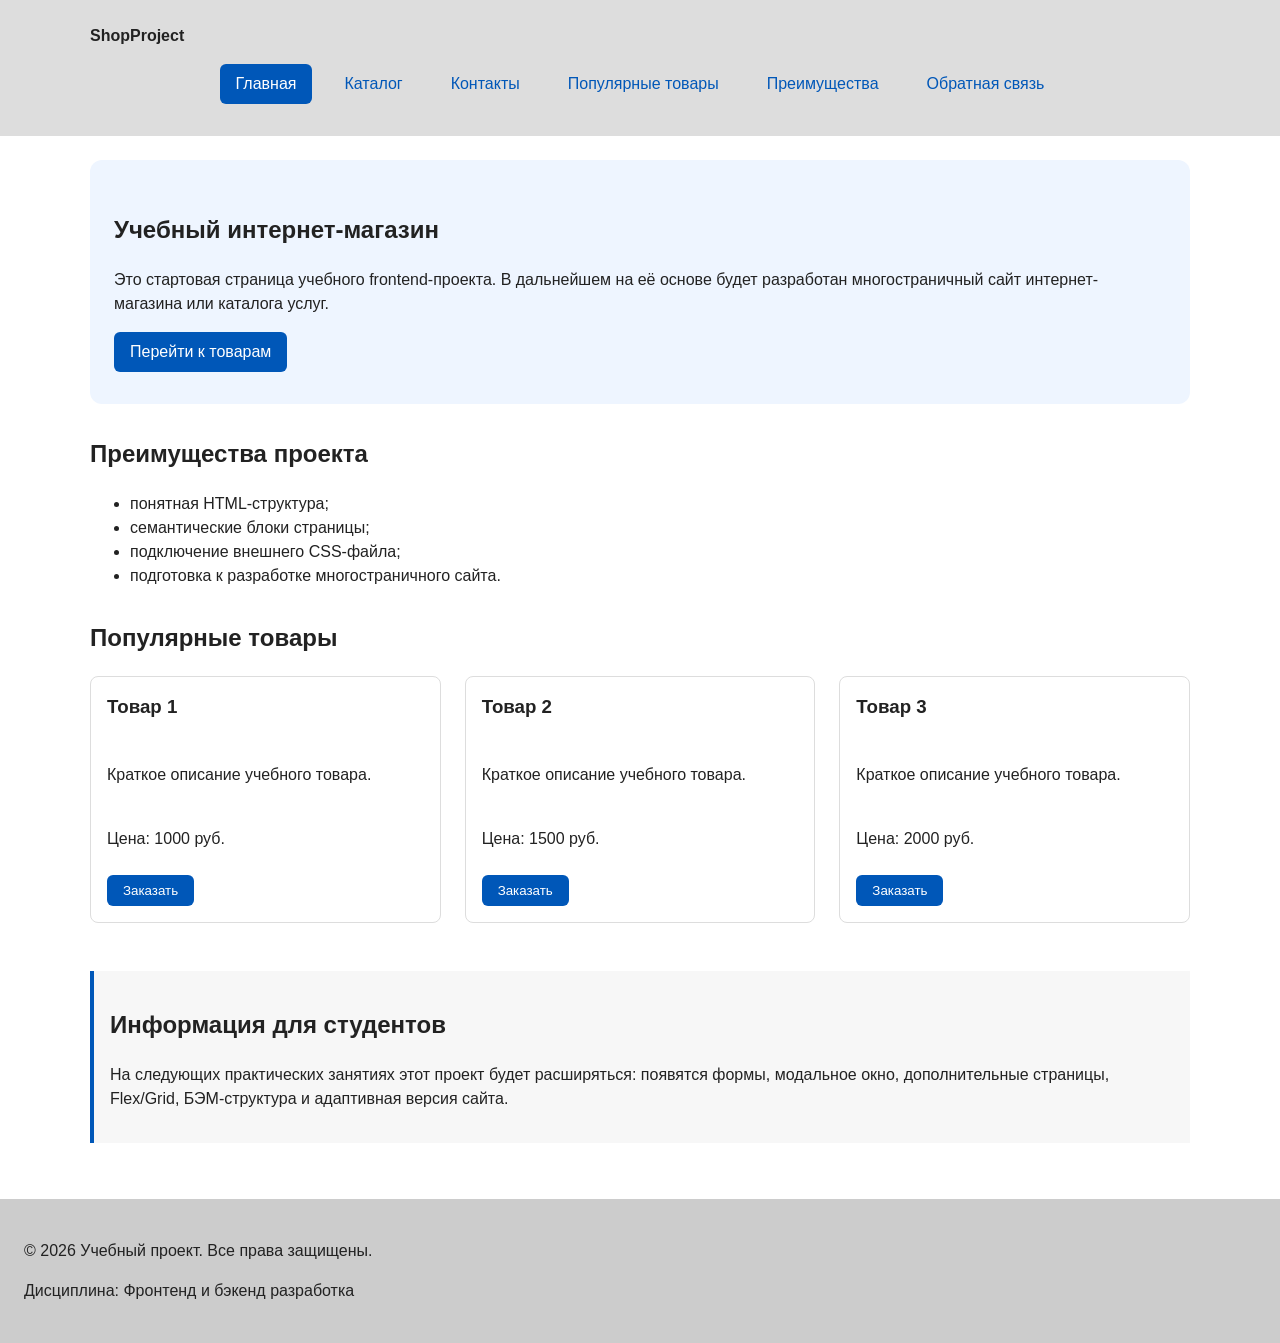
<file: index.html>
<!DOCTYPE html>
<html lang="ru">
<head>
  <meta charset="UTF-8">
  <meta name="viewport" content="width=device-width, initial-scale=1.0">
  <title>Учебный интернет-магазин</title>
  <link rel="stylesheet" href="css/style.css">
  <script src="js/main.js" defer></script>
  <meta property="og:type" content="website">
  <meta property="og:title" content="Учебный интернет-магазин">
  <meta property="og:description" content="Учебный frontend-проект интернет-магазина.">
  <meta property="og:image" content="https://zcryl.github.io/kr1-html-css-shop/images/preview.jpg">

</head>
<body class="page">
  <header class="site-header">
  <div class="site-header__inner">
    <a class="site-header__logo" href="index.html">ShopProject</a>

    <nav class="site-nav" aria-label="Основная навигация">
      <ul class="site-nav__list">
        <li class="site-nav__item"><a class="site-nav__link site-nav__link--active" aria-current="page" href="index.html">Главная</a></li>
        <li class="site-nav__item"><a class="site-nav__link" href="catalog.html">Каталог</a></li>
        <li class="site-nav__item"><a class="site-nav__link" href="contacts.html">Контакты</a></li>
        <li class="site-nav__item"><a class="site-nav__link" href="index.html#popular">Популярные товары</a></li>
        <li class="site-nav__item"><a class="site-nav__link" href="index.html#advantages">Преимущества</a></li>
        <li class="site-nav__item"><a class="site-nav__link" href="index.html#contacts">Обратная связь</a></li>
      </ul>
    </nav>
  </div>
  </header>


  <main class="page__main">
    <section class="hero">
      <h1>Учебный интернет-магазин</h1>
      <p>
        Это стартовая страница учебного frontend-проекта.
        В дальнейшем на её основе будет разработан многостраничный сайт
        интернет-магазина или каталога услуг.
      </p>
      <a class="button button--primary" href="#popular">Перейти к товарам</a>
    </section>

    <section class="section" id="advantages">
      <h2 class="section__title">Преимущества проекта</h2>

      <ul class="advantages-list">
        <li>понятная HTML-структура;</li>
        <li>семантические блоки страницы;</li>
        <li>подключение внешнего CSS-файла;</li>
        <li>подготовка к разработке многостраничного сайта.</li>
      </ul>
    </section>

    <section class="section" id="popular">
      <h2 class="section__title">Популярные товары</h2>

      <div class="products-grid">
        <article class="product-card">
          <h3 class="product-card__title">Товар 1</h3>
          <p class="product-card__description">Краткое описание учебного товара.</p>
          <p class="product-card__price">Цена: 1000 руб.</p>
          <button class="button button--primary product-card__button" type="button" data-product="Товар 1">
            Заказать
          </button>
        </article>

        <article class="product-card">
          <h3 class="product-card__title">Товар 2</h3>
          <p class="product-card__description">Краткое описание учебного товара.</p>
          <p class="product-card__price">Цена: 1500 руб.</p>
          <button class="button button--primary product-card__button" type="button" data-product="Товар 2">
            Заказать
          </button>

        </article>

        <article class="product-card">
          <h3 class="product-card__title">Товар 3</h3>
          <p class="product-card__description">Краткое описание учебного товара.</p>
          <p class="product-card__price">Цена: 2000 руб.</p>
          <button class="button button--primary product-card__button" type="button" data-product="Товар 3">
            Заказать
          </button>
        </article>
      </div>
    </section>

    <aside class="aside-info">
      <h2>Информация для студентов</h2>
      <p>
        На следующих практических занятиях этот проект будет расширяться:
        появятся формы, модальное окно, дополнительные страницы, Flex/Grid,
        БЭМ-структура и адаптивная версия сайта.
      </p>
    </aside>
  </main>

  <footer class="site-footer" id="contacts">
    <p class="site-footer__text">&copy; 2026 Учебный проект. Все права защищены.</p>
    <p class="site-footer__text">Дисциплина: Фронтенд и бэкенд разработка</p>
  </footer>

  <dialog class="order-dialog" id="order-dialog" aria-labelledby="order-dialog-title">
    <h2 class="order-dialog__title" id="order-dialog-title">Оформление заявки</h2>

    <form class="order-form" id="order-form" action="#" method="post" novalidate>
      <input id="selected-product" name="selected-product" type="hidden">

      <div class="order-form__field">
        <label class="order-form__label" for="order-name">Имя</label>
        <input class="order-form__input"
          id="order-name"
          name="name"
          type="text"
          placeholder="Введите ваше имя"
          minlength="2"
          autocomplete="given-name"
          required
        >
      </div>

      <div class="order-form__field">
        <label class="order-form__label" for="order-email">E-mail</label>
        <input class="order-form__input"
          id="order-email"
          name="email"
          type="email"
          placeholder="example@mail.ru"
          autocomplete="email"
          required
        >
      </div>

      <div class="order-form__field">
        <label class="order-form__label" for="order-phone">Телефон</label>
        <input class="order-form__input"
          id="order-phone"
          name="phone"
          type="tel"
          inputmode="tel"
          placeholder="+7 (900) 000-00-00"
          pattern="^\+7 \(\d{3}\) \d{3}-\d{2}-\d{2}$"
          required
        >
        <small class="order-form__hint">Формат: +7 (900) 000-00-00</small>
      </div>

      <div class="order-form__field">
        <label class="order-form__label" for="order-date">Дата связи</label>
        <input class="order-form__input"
          id="order-date"
          name="date"
          type="date"
        >
      </div>

      <div class="order-form__field">
        <label class="order-form__label" for="order-topic">Тема заявки</label>
        <select class="order-form__select" id="order-topic" name="topic" required>
          <option value="">Выберите тему</option>
          <option value="product">Заказ товара</option>
          <option value="consultation">Консультация</option>
          <option value="delivery">Доставка</option>
        </select>
      </div>

      <div class="order-form__field">
        <label class="order-form__label" for="order-comment">Комментарий</label>
        <textarea class="order-form__textarea"
          id="order-comment"
          name="comment"
          rows="4"
          placeholder="Укажите дополнительную информацию"
        ></textarea>
      </div>

      <div class="order-form__field order-form__field--checkbox">
        <label class="order-form__label">
          <input class="order-form__input order-form__input--checkbox"
            id="order-agreement"
            name="agreement"
            type="checkbox"
            required
          >
          Я согласен на обработку данных
        </label>
      </div>

      <div class="order-form__actions">
        <button class="button button--secondary" type="button" id="close-order-dialog">Закрыть</button>
        <button class="button button--primary" type="submit">Отправить заявку</button>
      </div>
    </form>
  </dialog>

  <p class="success-message" id="success-message" hidden>
    Форма успешно отправлена!
  </p>

</body>
</html>
</file>
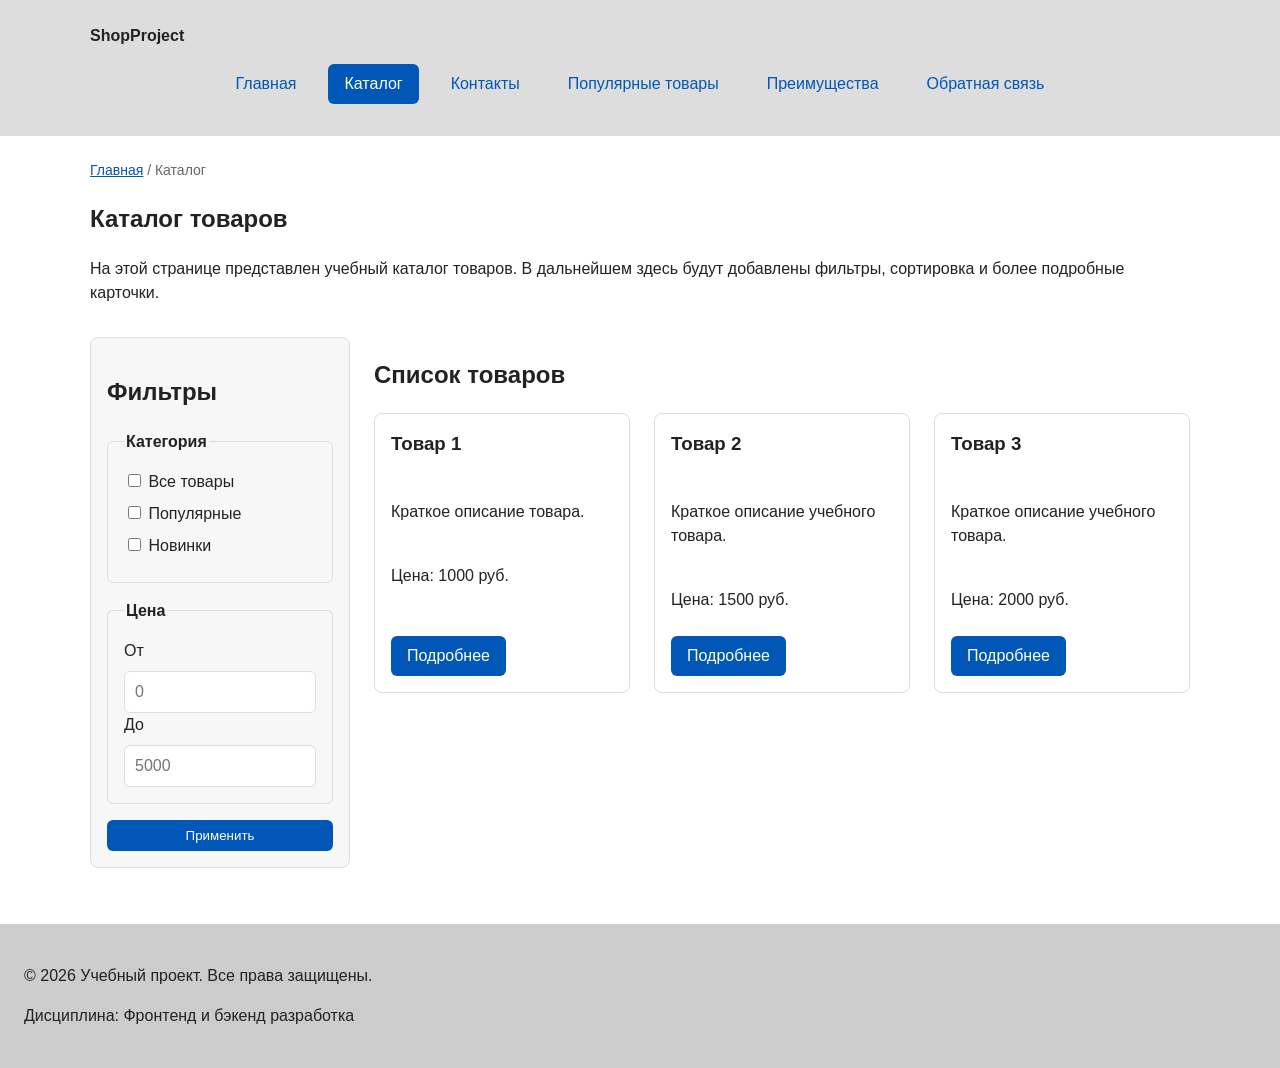
<file: catalog.html>
<!DOCTYPE html>
<html lang="ru">
    <head>
        <meta charset="UTF-8">
        <meta name="viewport" content="width=device-width, initial-scale=1.0">
        <meta name="description" content="Каталог товаров учебного интернет-магазина">
        <title>
            Каталог товаров - Учебный интернет-магазин
        </title>
        <link rel="stylesheet" href="css/style.css">
        <meta property="og:type" content="website">
        <meta property="og:title" content="Учебный интернет-магазин">
        <meta property="og:description" content="Учебный frontend-проект интернет-магазина.">
        <meta property="og:image" content="https://zcryl.github.io/kr1-html-css-shop/images/preview.jpg">
    </head>

    <body class="page">
        <header class="site-header">
            <div class="site-header__inner">
                <a class="site-header__logo" href="index.html">ShopProject</a>

                <nav class="site-nav" aria-label="Основная навигация">
                    <ul class="site-nav__list">
                        <li class="site-nav__item"><a class="site-nav__link" href="index.html">Главная</a></li>
                        <li class="site-nav__item"><a class="site-nav__link site-nav__link--active" aria-current="page" href="catalog.html">Каталог</a></li>
                        <li class="site-nav__item"><a class="site-nav__link" href="contacts.html">Контакты</a></li>
                        <li class="site-nav__item"><a class="site-nav__link" href="index.html#popular">Популярные товары</a></li>
                        <li class="site-nav__item"><a class="site-nav__link" href="index.html#advantages">Преимущества</a></li>
                        <li class="site-nav__item"><a class="site-nav__link" href="index.html#contacts">Обратная связь</a></li>
                    </ul>
                </nav>
            </div>
        </header>

        <main class="page__main">
            <nav class="breadcrumbs" aria-label="Хлебные крошки">
                <a class="breadcrumbs__link" href="index.html">Главная</a>
                <span class="breadcrumbs__current" aria-current="page">Каталог</span>
            </nav>

            <section class="section">
                <h1>Каталог товаров</h1>
                <p>На этой странице представлен учебный каталог товаров.
                В дальнейшем здесь будут добавлены фильтры, сортировка и более
                 подробные карточки.
                </p>
            </section>

            <section class="catalog-layout">
                <aside class="catalog-filters">
                    <h2>Фильтры</h2>

                    <form class="filters-form" action="#" method="get">
                    <fieldset class="filters-form__group">
                        <legend class="filters-form__legend">Категория</legend>

                        <label class="filters-form__label">
                        <input type="checkbox" name="category" value="all">
                        Все товары
                        </label>

                        <label class="filters-form__label">
                        <input type="checkbox" name="category" value="popular">
                        Популярные
                        </label>

                        <label class="filters-form__label">
                        <input type="checkbox" name="category" value="new">
                        Новинки
                        </label>
                    </fieldset>

                    <fieldset class="filters-form__group">
                        <legend class="filters-form__legend">Цена</legend>

                        <label class="filters-form__label" for="price-from">От</label>
                        <input class="filters-form__input" id="price-from" name="price-from" type="number" min="0" placeholder="0">

                        <label class="filters-form__label" for="price-to">До</label>
                        <input class="filters-form__input" id="price-to" name="price-to" type="number" min="0" placeholder="5000">
                    </fieldset>

                    <button class="button button--primary" type="submit">Применить</button>
                    </form>
                </aside>

                <section class="catalog-layout__products">
                    <h2>Список товаров</h2>

                    <div class="products-grid">
                <article class="product-card">
                    <h3 class="product-card__title">Товар 1</h3>
                    <p class="product-card__description">Краткое описание товара.</p>
                    <p class="product-card__price">Цена: 1000 руб.</p>
                    <a class="button button--primary product-card__button" href="index.html#popular">Подробнее</a>
                </article>

                <article class="product-card">
                    <h3 class="product-card__title">Товар 2</h3>
                    <p class="product-card__description">Краткое описание учебного товара.</p>
                    <p class="product-card__price">Цена: 1500 руб.</p>
                    <a class="button button--primary product-card__button" href="index.html#popular">Подробнее</a>
                </article>

                <article class="product-card">
                    <h3 class="product-card__title">Товар 3</h3>
                    <p class="product-card__description">Краткое описание учебного товара.</p>
                    <p class="product-card__price">Цена: 2000 руб.</p>
                    <a class="button button--primary product-card__button" href="index.html#popular">Подробнее</a>
                </article>
                    </div>
                </section>
            </section>
        </main>
    <footer class="site-footer">
        <p class="site-footer__text">&copy; 2026 Учебный проект. Все права защищены.</p>
        <p class="site-footer__text">Дисциплина: Фронтенд и бэкенд разработка</p>
    </footer>
    </body>
</html>
</file>
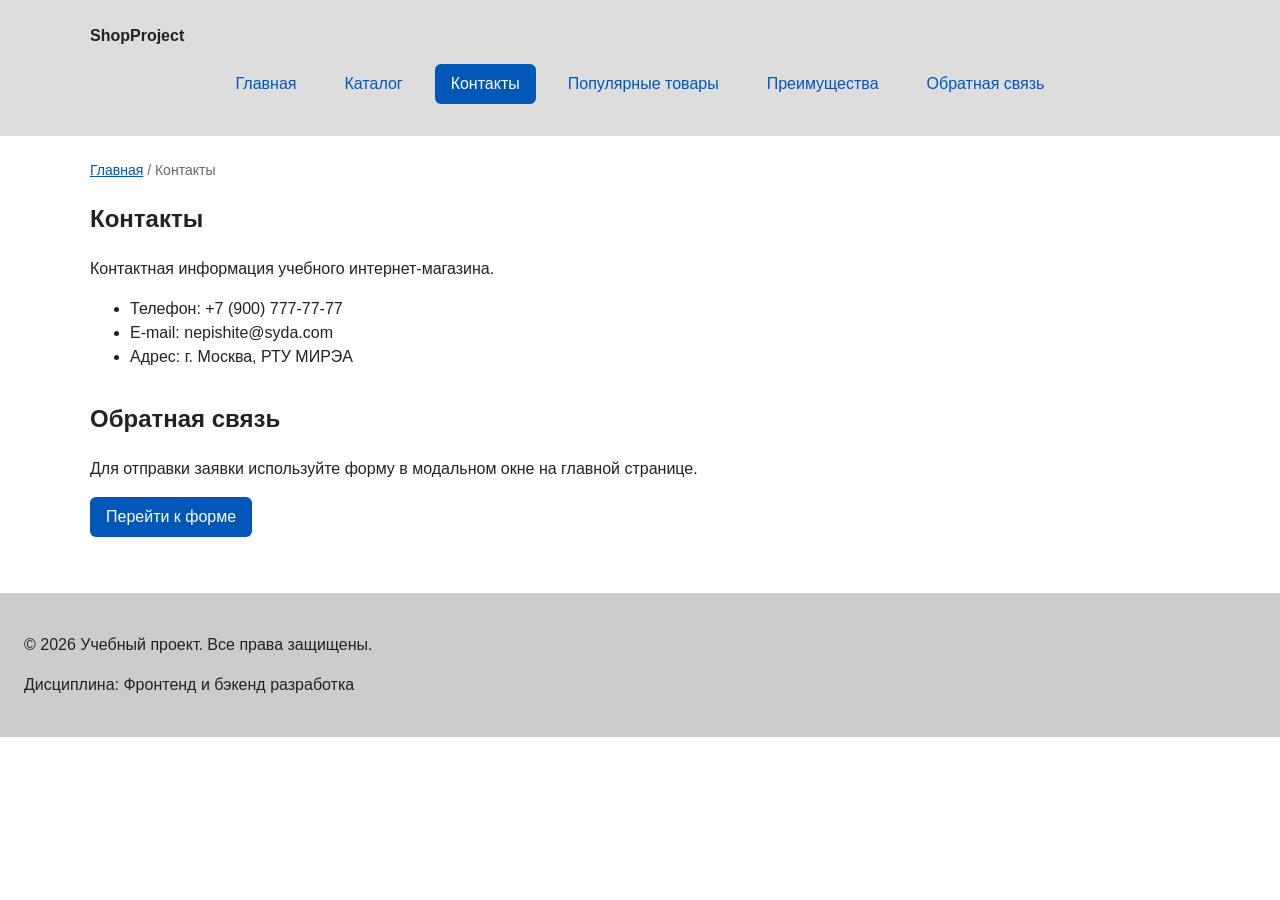
<file: contacts.html>
<!DOCTYPE html>
<html lang="ru">
    <head>
        <meta charset="UTF-8">
        <meta name="viewport" content="width=device-width, initial-scale=1.0">
        <meta name="description" content="Контактная информация учебного интернет-магазина.">
        <title>Контакты — Учебный интернет-магазин</title>
        <link rel="stylesheet" href="css/style.css">
        <meta property="og:type" content="website">
        <meta property="og:title" content="Учебный интернет-магазин">
        <meta property="og:description" content="Учебный frontend-проект интернет-магазина.">
        <meta property="og:image" content="https://zcryl.github.io/kr1-html-css-shop/images/preview.jpg">

    </head>
    <body class="page">
    <header class="site-header">
        <div class="site-header__inner">
        <a class="site-header__logo" href="index.html">ShopProject</a>

        <nav class="site-nav" aria-label="Основная навигация">
            <ul class="site-nav__list">
            <li class="site-nav__item"><a class="site-nav__link" href="index.html">Главная</a></li>
            <li class="site-nav__item"><a class="site-nav__link" href="catalog.html">Каталог</a></li>
            <li class="site-nav__item"><a class="site-nav__link site-nav__link--active" aria-current="page" href="contacts.html">Контакты</a></li>
            <li class="site-nav__item"><a class="site-nav__link" href="index.html#popular">Популярные товары</a></li>
            <li class="site-nav__item"><a class="site-nav__link" href="index.html#advantages">Преимущества</a></li>
            <li class="site-nav__item"><a class="site-nav__link" href="index.html#contacts">Обратная связь</a></li>
            </ul>
        </nav>
        </div>
  </header>

  <main class="page__main">
    <nav class="breadcrumbs" aria-label="Хлебные крошки">
      <a class="breadcrumbs__link" href="index.html">Главная</a>
      <span class="breadcrumbs__current" aria-current="page">Контакты</span>
    </nav>

    <section class="section">
      <h1>Контакты</h1>
      <p>
        Контактная информация учебного интернет-магазина.
      </p>

      <ul>
        <li>Телефон: +7 (900) 777-77-77</li>
        <li>E-mail: nepishite@syda.com</li>
        <li>Адрес: г. Москва, РТУ МИРЭА</li>
      </ul>
    </section>

    <section class="section" id="feedback">
      <h2 class="section__title">Обратная связь</h2>
      <p>
        Для отправки заявки используйте форму в модальном окне на главной странице.
      </p>
      <a class="button button--primary" href="index.html#contacts">Перейти к форме</a>
    </section>
  </main>

  <footer class="site-footer">
    <p class="site-footer__text">&copy; 2026 Учебный проект. Все права защищены.</p>
    <p class="site-footer__text">Дисциплина: Фронтенд и бэкенд разработка</p>
  </footer>
</body>
</html>
</file>
<file: css/style.css>
/* ===============================
   1. Переменные проекта
   =============================== */

:root {
  /* Основные цвета проекта */
  --color-bg: #ffffff;
  --color-text: #222222;
  --color-muted: #666666;
  --color-primary: #0057b8;
  --color-primary-dark: #003f86;
  --color-border: #dddddd;
  --color-surface: #f7f7f7;
  --color-surface-accent: #eef5ff;
  --color-danger: #b00020;
  --color-success: #168a2f;
  --color-success-bg: #eefaf0;
  --color-white: #ffffff;
  --color-grey: #cccccc;

  /* Отступы */
  --space-xss: 2px;
  --space-xs: 4px;
  --space-sm: 8px;
  --space-md: 16px;
  --space-lg: 24px;
  --space-xl: 32px;

  /* Скругления */
  --radius-sm: 6px;
  --radius-md: 8px;
  --radius-lg: 12px;

  /* Размеры */
  --container-width: 1100px;
}

/* ===============================
   2. Базовые стили
   =============================== */

* {
  box-sizing: border-box;
}



.page {
  margin: 0;
  font-family: Arial, sans-serif;
  line-height: 1.5;
  color: var(--color-text);
  background-color: var(--color-bg);
}

.site-header,
.page__main,
.site-footer {
  padding: var(--space-lg);
}

.site-header {
  background-color: var(--color-border);
}

.site-footer {
  background-color: var(--color-grey);
}

/* ===============================
   3. Общие элементы интерфейса
   =============================== */

a {
  color: var(--color-primary);
}

a:hover {
  color: var(--color-primary-dark);
}

a:focus-visible {
  outline: 2px solid var(--color-primary);
  outline-offset: 3px;
}


.site-header__inner {
  max-width: var(--container-width);
  margin: 0 auto;
}

.site-header__logo {
  font-weight: bold;
  text-decoration: none;
  color: var(--color-text);
}

.site-nav__list {
  display: flex;
  flex-wrap: wrap;
  justify-content: center;
  align-items: center;
  gap: var(--space-md);
  padding: 0;
  margin: var(--space-md) 0 0;
  list-style: none;
}

.site-nav__item {
  margin-bottom: var(--space-sm);
}

.site-nav__link {
  display: inline-block;
  padding: var(--space-sm) var(--space-md);
  color: var(--color-primary);
  text-decoration: none;
  border-radius: var(--radius-sm);

}

.site-nav__link:hover,
.site-nav__link--active {
  color: var(--color-white);
  background-color: var(--color-primary);

}

/* ===============================
   4. Компоненты страницы
   =============================== */


.hero {
  max-width: var(--container-width);
  margin: 0 auto var(--space-xl);
  padding: var(--space-xl) var(--space-lg);
  background-color: var(--color-surface-accent);
  border-radius: var(--radius-lg);
}

.section {
  max-width: var(--container-width);
  margin: 0 auto var(--space-xl);
}


.section__title {
  margin-top: 0;
}


.product-card {
  display: flex;
  flex-direction: column;
  gap: var(--space-sm);
  margin-bottom: var(--space-md);
  padding: var(--space-md);
  border: 1px solid var(--color-border);
  border-radius: var(--radius-md);
  background-color: var(--color-bg);
}

.product-card__button {
  margin-top: auto;
  align-self: flex-start;
}


.product-card:hover {
  border-color: var(--color-primary);
}


.product-card__title {
  margin-top: 0;
}

.button {
  display: inline-block;
  padding: var(--space-sm) var(--space-md);
  text-decoration: none;
  border: none;
  border-radius: var(--radius-sm);
  cursor: pointer;
}

/* Основной и второстепенный варианты кнопки. */
.button--primary {
  color: var(--color-white);
  background-color: var(--color-primary);
}

.button--primary:hover {
  color: var(--color-white);
  background-color: var(--color-primary-dark);
}

.button--secondary {
  color: var(--color-primary);
  background-color: transparent;
  border: 1px solid var(--color-primary);
}

.button--secondary:hover {
  color: var(--color-white);
  background-color: var(--color-primary);
}

.button:focus-visible {
  outline: 2px solid var(--color-primary);
  outline-offset: 3px;
}

.button:disabled {
  opacity: 0.6;
  cursor: not-allowed;
}


/*
  Дополнительный информационный блок.
*/
.aside-info {
  max-width: var(--container-width);
  margin: 0 auto var(--space-xl);
  padding: var(--space-md);
  border-left: 4px solid var(--color-primary);
  background-color: var(--color-surface);
}

/* ===============================
   5. Форма и модальное окно
   =============================== */

/*
  Модальное окно.
  Элемент dialog сам умеет открываться поверх страницы.
*/
.order-dialog {
  width: min(100% - 32px, 560px);
  padding: var(--space-lg);
  border: none;
  border-radius: var(--radius-lg);
}

.order-dialog__title {
  margin-top: 0;
}

/* Затемнение фона за модальным окном. */
.order-dialog::backdrop {
  background-color: rgba(0, 0, 0, 0.5);
}

/*
  Поле формы.
  Каждый блок получает нижний отступ.
*/
.order-form__field {
  margin-bottom: var(--space-md);
}

/*
  Подпись поля.
*/
.order-form__label {
  display: block;
  margin-bottom: 6px;
}

/*
  Основные поля формы.
*/
.order-form__input,
.order-form__select,
.order-form__textarea {
  width: 100%;
  padding: 10px 12px;
  border: 1px solid var(--color-border);
  border-radius: var(--radius-sm);
  font: inherit;
}

/*
  Checkbox не должен занимать всю ширину.
*/
.order-form__input--checkbox {
  width: auto;
}

/*
  Подсказка под полем телефона.
*/
.order-form__hint {
  display: block;
  margin-top: var(--space-xs);
  color: var(--color-muted);
}

.order-form__input:hover,
.order-form__select:hover,
.order-form__textarea:hover {
  border-color: var(--color-primary);
}


/*
  Видимый фокус для клавиатурной навигации.
*/
.order-form__input:focus-visible,
.order-form__select:focus-visible,
.order-form__textarea:focus-visible {
  outline: var(--space-xss) solid var(--color-primary);
  outline-offset: 3px;
}

/*
  Подсветка ошибочных полей.
  Атрибут aria-invalid будет добавляться через JavaScript.
*/
.order-form__input[aria-invalid="true"],
.order-form__select[aria-invalid="true"],
.order-form__textarea[aria-invalid="true"] {
  border-color: var(--color-danger);
}

/*
  Кнопки формы.
*/
.order-form__actions {
  display: flex;
  gap: var(--space-md);
  margin-top: var(--space-lg);
}

/*
  Сообщение об успешной отправке.
*/
.success-message {
  max-width: var(--container-width);
  margin: var(--space-lg) auto;
  padding: var(--space-md);
  border-left: var(--space-xs) solid var(--color-success);
  background-color: var(--color-success-bg);
}

/* Стили для хлебных крошек */

.breadcrumbs{
  max-width: var(--container-width);
  margin: 0 auto var(--space-md);
  font-size: 14px;
  color: var(--color-muted);
}

.breadcrumbs__link {
  color: var(--color-primary);
}

.breadcrumbs__current::before {
  content: " / ";
  color: var(--color-muted);
}

/* Плавный переход к якорям */
html{
  scroll-behavior: smooth;
}

:target{
  outline: 2px dashed var(--color-primary);
  outline-offset:4px;
}

/* Добавление grid */
.products-grid{
  display: grid;
  grid-template-columns: repeat(3, 1fr);
  gap:var(--space-lg);
}

/* Организация страницы каталога через CSS Grid */
.catalog-layout {
  max-width: var(--container-width);
  margin: 0 auto var(--space-xl);
  display: grid;
  grid-template-columns: 260px 1fr;
  grid-template-areas: "filters products";
  gap: var(--space-lg);
}

.catalog-filters {
  grid-area: filters;
  padding: var(--space-md);
  border: 1px solid var(--color-border);
  border-radius: var(--radius-md);
  background-color: var(--color-surface);
}

.catalog-layout__products {
  grid-area: products;
}

/* Оформление формы фильтров */
.filters-form {
  display: grid;
  gap: var(--space-md);
}

.filters-form__group {
  margin: 0;
  padding: var(--space-md);
  border: 1px solid var(--color-border);
  border-radius: var(--radius-sm);
}

.filters-form__legend {
  font-weight: 700;
}

.filters-form__label {
  display: block;
  margin-bottom: var(--space-sm);
}

.filters-form__input {
  width: 100%;
  padding: 8px 10px;
  border: 1px solid var(--color-border);
  border-radius: var(--radius-sm);
  font: inherit;
}
</file>
